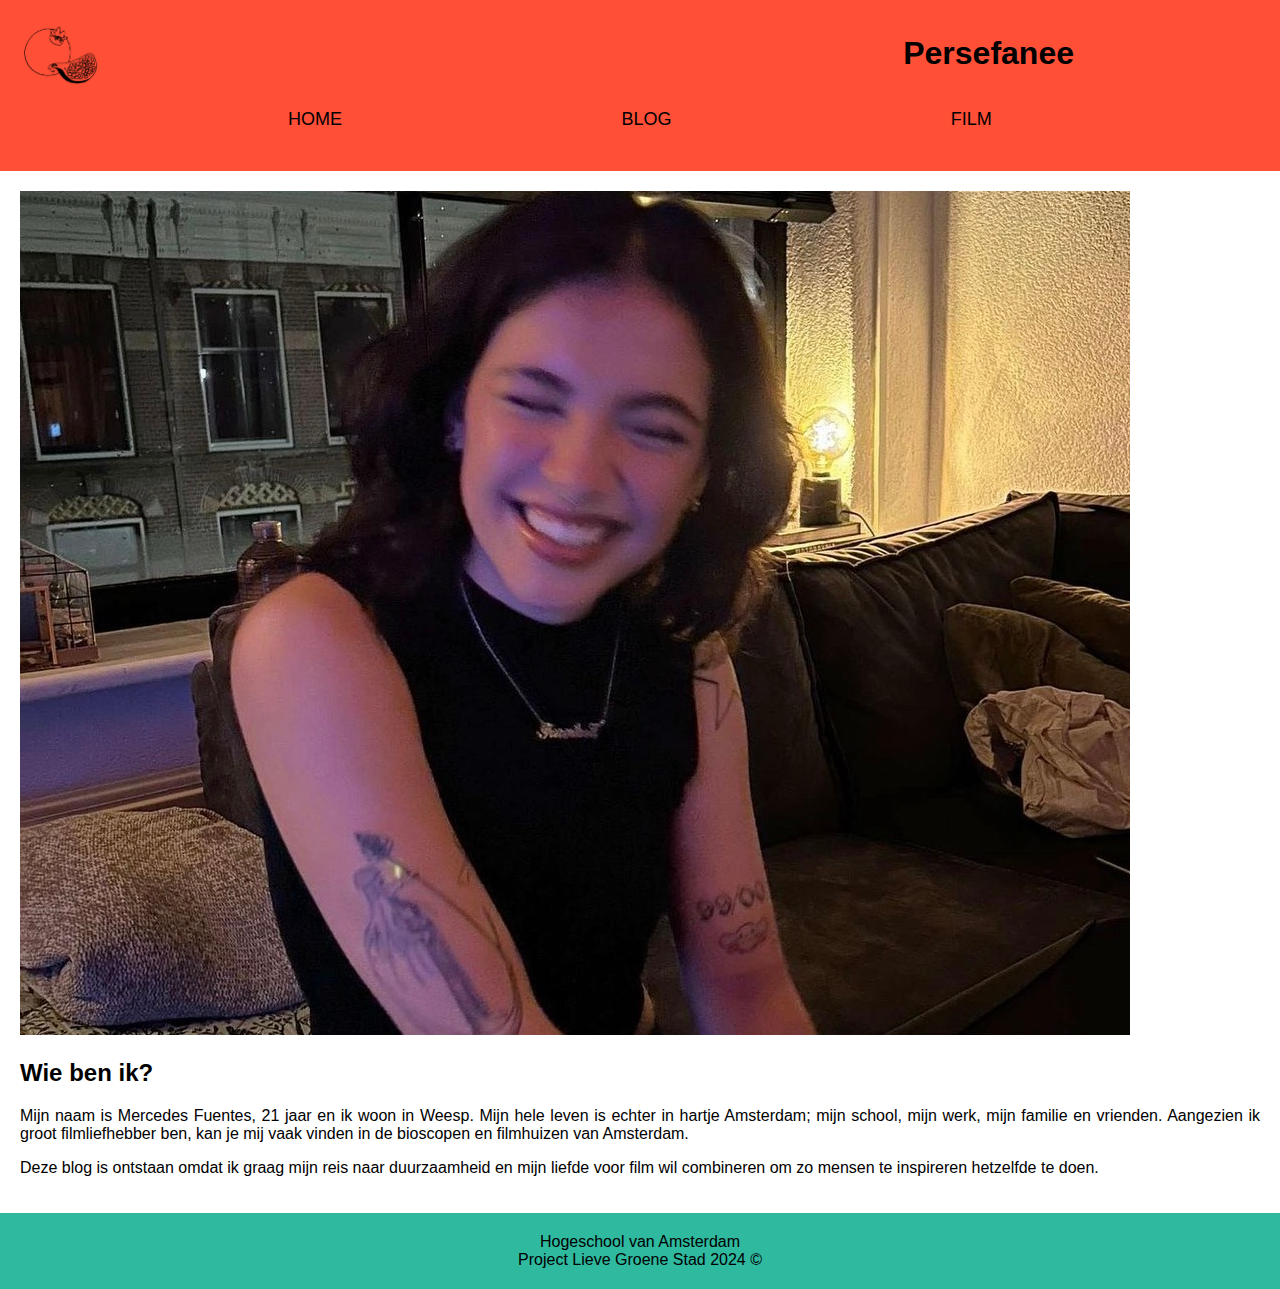
<file: index.html>
<!DOCTYPE html>
<html lang="nl">

<head>
    <meta charset="UTF-8">
    <meta name="viewport" content="width=device-width, initial-scale=1.0">
    <title>Home</title>
    <link rel="stylesheet" href="styles.css">
</head>

<body>
    <header>
        <div class="navbar">
            <img src="img/persefanee-logo.png" class="logo">
            <h1>Persefanee</h1>
        </div>
        <nav>
            <ul>
                <li><a href="index.html">Home</a></li>
                <li><a href="blog.html">Blog</a></li>
                <li><a href="film.html">Film</a></li>
            </ul>
        </nav>
    </header>

    <main>
        <div>
            <img src="img/wie-ben-ik.jpeg" class="foto">
        </div>
        <h2>Wie ben ik?</h2>
        <p>Mijn naam is Mercedes Fuentes, 21 jaar en ik woon in Weesp. Mijn hele leven is echter in hartje Amsterdam;
            mijn school, mijn werk, mijn familie en vrienden. Aangezien ik groot filmliefhebber ben, kan je mij vaak
            vinden in de bioscopen en filmhuizen van Amsterdam. </p>
        <p>Deze blog is ontstaan omdat ik graag mijn reis naar duurzaamheid en mijn liefde voor film wil combineren om
            zo mensen te inspireren hetzelfde te doen.</p>
    </main>

    <footer>Hogeschool van Amsterdam <br> Project Lieve Groene Stad 2024 ©</footer>
</body>

</html>
</file>
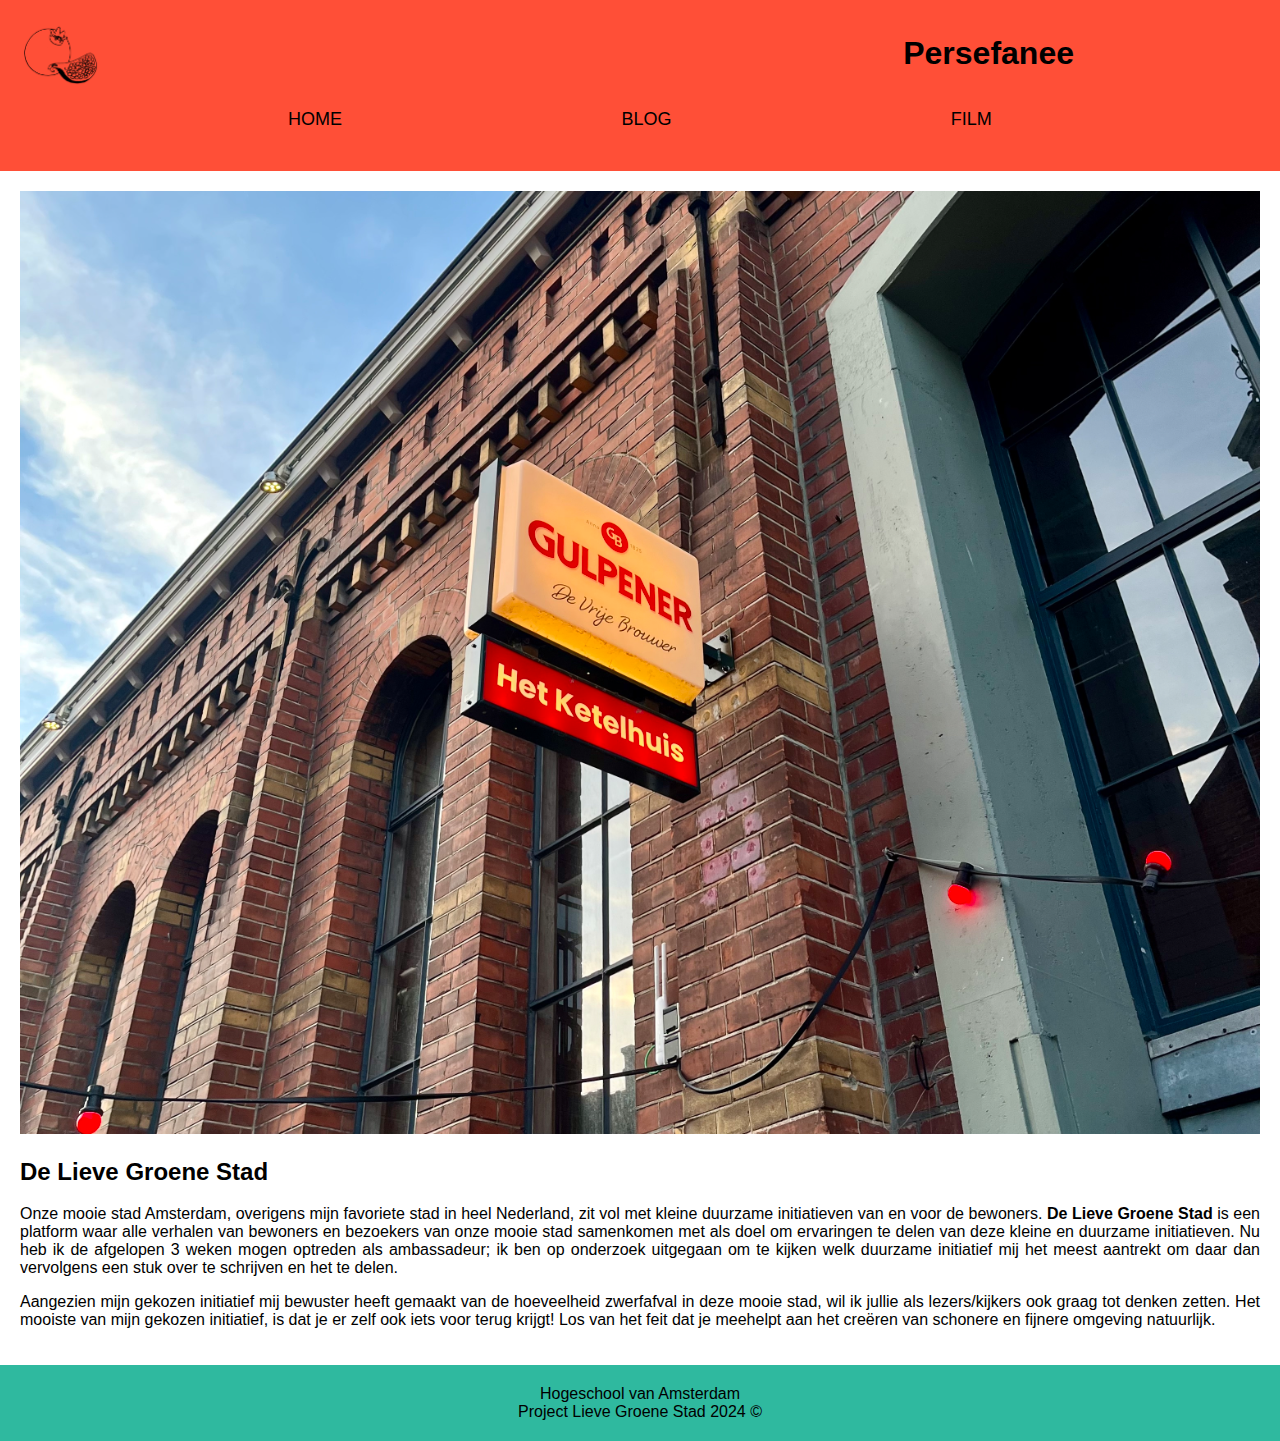
<file: blog.html>
<!DOCTYPE html>
<html lang="nl">

<head>
    <meta charset="UTF-8">
    <meta name="viewport" content="width=device-width, initial-scale=1.0">
    <title>About</title>
    <link rel="stylesheet" href="styles.css">
</head>

<body>
    <header>
        <div class="navbar">
            <img src="img/persefanee-logo.png" class="logo">
            <h1>Persefanee</h1>
        </div>
        <nav>
            <ul>
                <li><a href="index.html">Home</a></li>
                <li><a href="blog.html">Blog</a></li>
                <li><a href="film.html">Film</a></li>
            </ul>
        </nav>
    </header>

    <main>
        <div>
            <img src="img/ketelhuis.jpeg" class="foto">
        </div>
        <h2>De Lieve Groene Stad</h2>
        <p>Onze mooie stad Amsterdam, overigens mijn favoriete stad in heel Nederland, zit vol met kleine duurzame
            initiatieven van en voor de bewoners. <strong>De Lieve Groene Stad</strong> is een platform waar alle verhalen van
            bewoners en bezoekers van onze mooie stad samenkomen met als doel om ervaringen te delen van deze kleine en
            duurzame initiatieven. Nu heb ik de afgelopen 3 weken mogen optreden als ambassadeur; ik ben op onderzoek
            uitgegaan om te kijken welk duurzame initiatief mij het meest aantrekt om daar dan vervolgens een stuk over
            te schrijven en het te delen. 
            <p>Aangezien mijn gekozen initiatief mij bewuster heeft gemaakt van de
            hoeveelheid zwerfafval in deze mooie stad, wil ik jullie als lezers/kijkers ook graag tot denken zetten. Het
            mooiste van mijn gekozen initiatief, is dat je er zelf ook iets voor terug krijgt! Los van het feit dat je
            meehelpt aan het creëren van schonere en fijnere omgeving natuurlijk.</p>
    </main>

    <footer>Hogeschool van Amsterdam <br> Project Lieve Groene Stad 2024 ©</footer>
</body>

</html>
</file>
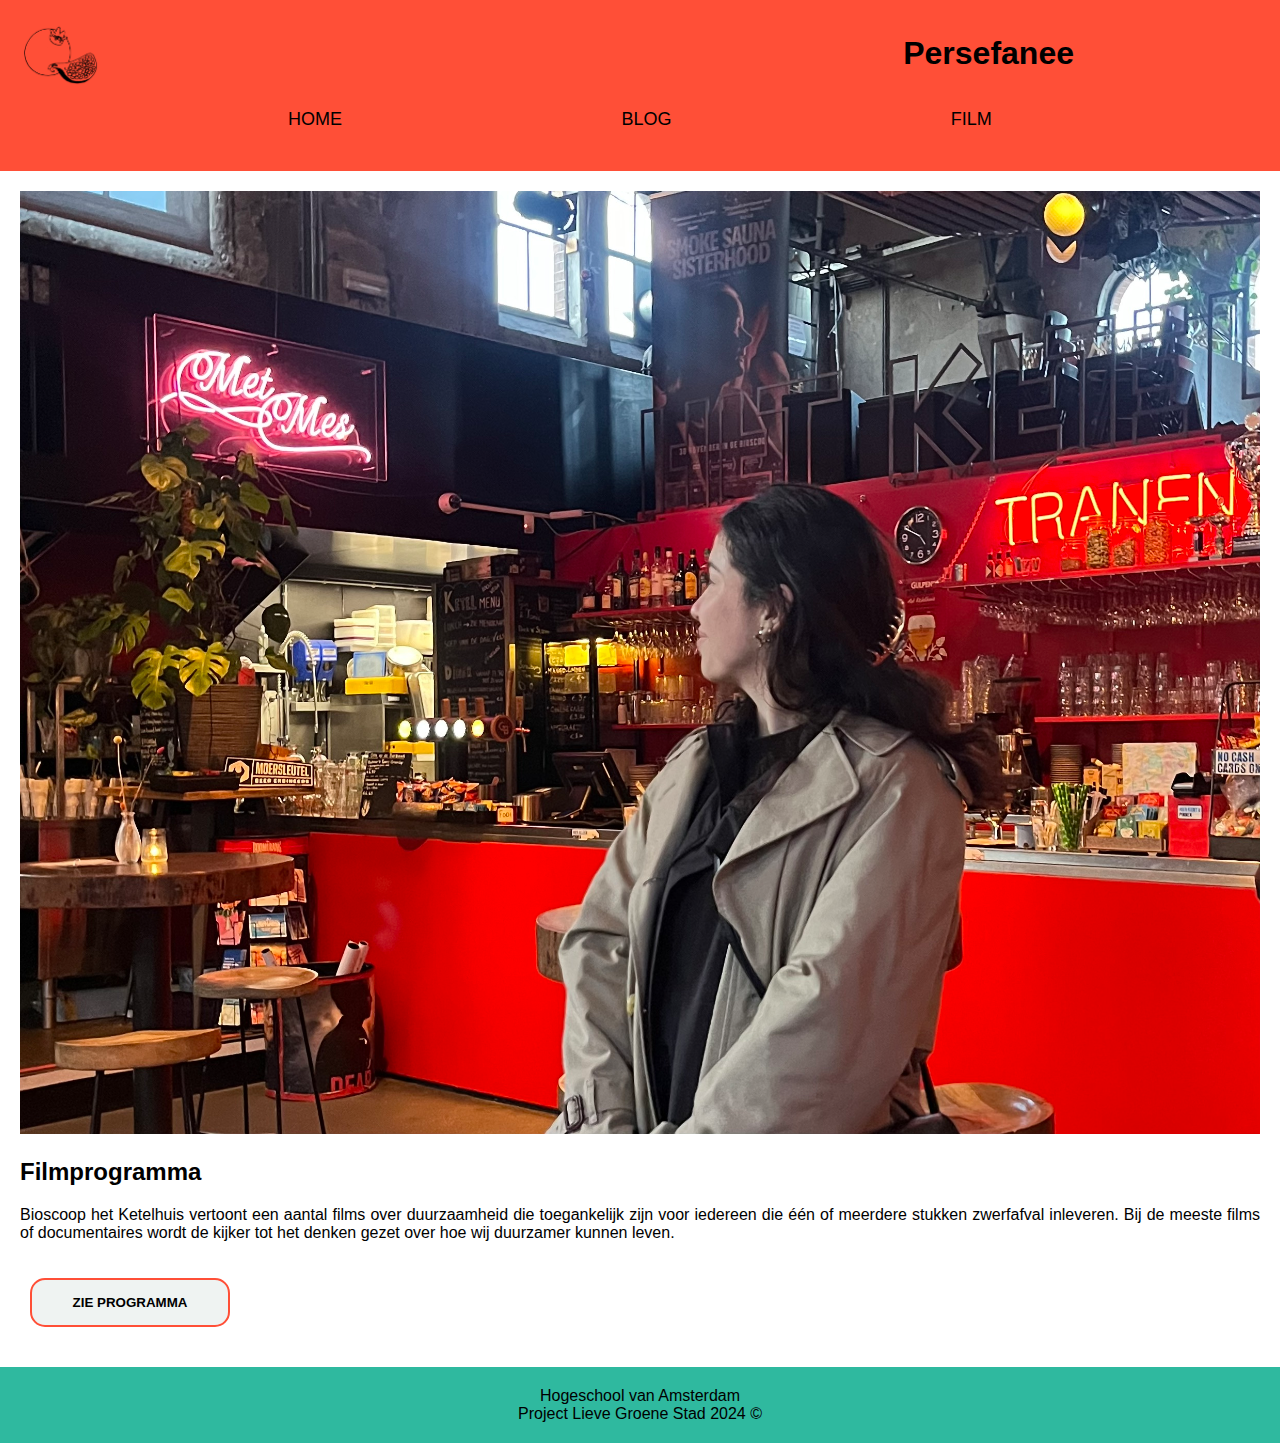
<file: film.html>
<!DOCTYPE html>
<html lang="en">

<head>
    <meta charset="UTF-8">
    <meta name="viewport" content="width=device-width, initial-scale=1.0">
    <title>Film</title>
    <link rel="stylesheet" href="styles.css">
</head>

<body>
    <header>
        <div class="navbar">
            <img src="img/persefanee-logo.png" class="logo">
            <h1>Persefanee</h1>
        </div>
        <nav>
            <ul>
                <li><a href="index.html">Home</a></li>
                <li><a href="blog.html">Blog</a></li>
                <li><a href="film.html">Film</a></li>
            </ul>
        </nav>
    </header>

    <main>
        <div>
            <img src="img/film.jpeg" class="foto">
        </div>
        <h2>Filmprogramma</h2>
        <p>Bioscoop het Ketelhuis vertoont een aantal films over duurzaamheid die toegankelijk zijn voor iedereen die
            één of meerdere stukken zwerfafval inleveren. Bij de meeste films of documentaires wordt de kijker tot het
            denken gezet over hoe wij duurzamer kunnen leven.</p>
        <div>
            <button type="button"><a href="programma.html">ZIE PROGRAMMA</a></button>
        </div>
    </main>

    <footer>Hogeschool van Amsterdam <br> Project Lieve Groene Stad 2024 ©</footer>
</body>

</html>
</file>
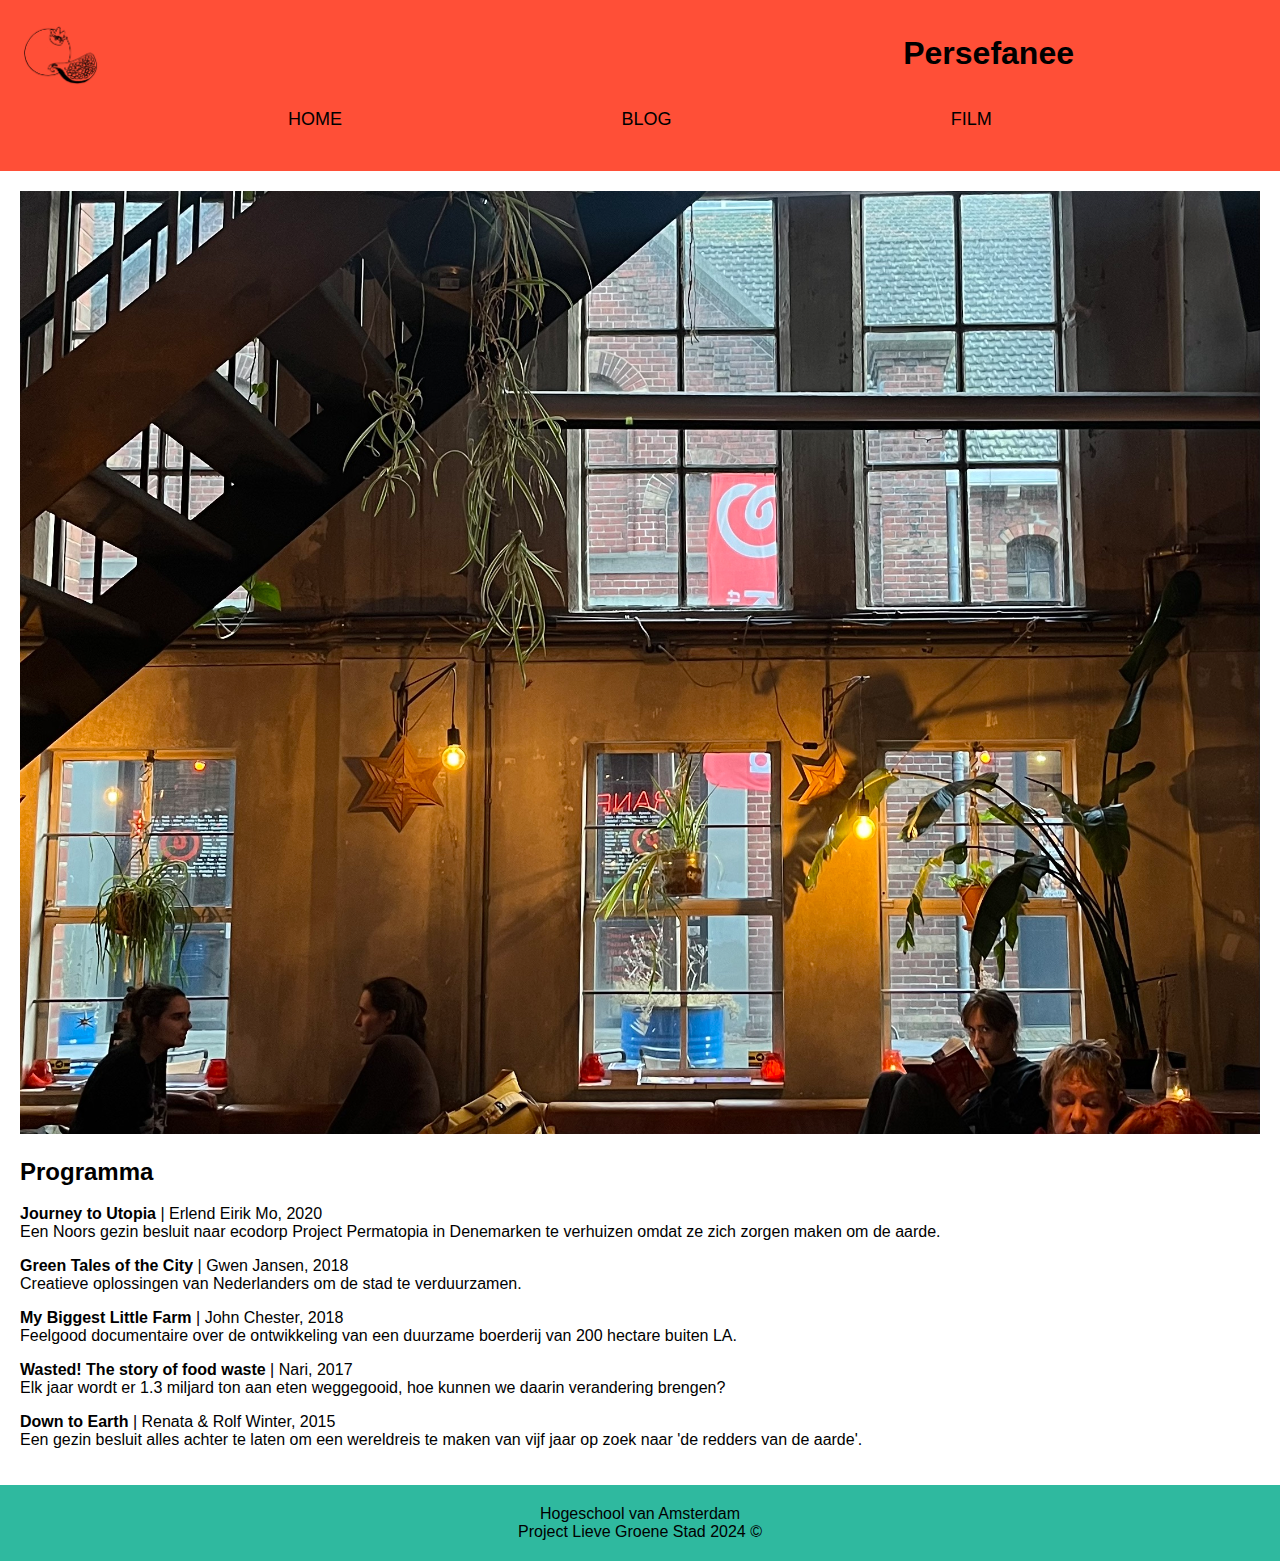
<file: programma.html>
<!DOCTYPE html>
<html lang="nl">
<head>
    <meta charset="UTF-8">
    <meta name="viewport" content="width=device-width, initial-scale=1.0">
    <title>About</title>
    <link rel="stylesheet" href="styles.css">
</head>
<body>
    <header>
        <div class="navbar">
            <img src="img/persefanee-logo.png" class="logo">
            <h1>Persefanee</h1>
        </div>
        <nav>
            <ul>
                <li><a href="index.html">Home</a></li>
                <li><a href="blog.html">Blog</a></li>
                <li><a href="film.html">Film</a></li>
            </ul>
        </nav>
    </header>

    <main>
        <div>
            <img src="img/programma.jpeg" class="foto">
        </div>
        <h2>Programma</h2>
        <p><strong>Journey to Utopia</strong> | Erlend Eirik Mo, 2020<br>Een Noors gezin besluit naar ecodorp Project Permatopia in Denemarken te verhuizen omdat ze zich zorgen maken om de aarde.</p>
        <p><strong>Green Tales of the City</strong> | Gwen Jansen, 2018<br>Creatieve oplossingen van Nederlanders om de stad te verduurzamen.</p> 
        <p><strong>My Biggest Little Farm</strong> | John Chester, 2018<br>Feelgood documentaire over de ontwikkeling van een duurzame boerderij van 200 hectare buiten LA.</p>
        <p><strong>Wasted! The story of food waste</strong> | Nari, 2017<br>Elk jaar wordt er 1.3 miljard ton aan eten weggegooid, hoe kunnen we daarin verandering brengen?</p>
        <p><strong>Down to Earth</strong> | Renata & Rolf Winter, 2015<br>Een gezin besluit alles achter te laten om een wereldreis te maken van vijf jaar op zoek naar 'de redders van de aarde'.</p>
        
    </main>

    <footer>Hogeschool van Amsterdam <br> Project Lieve Groene Stad 2024 ©</footer>
</body>
</html>
</file>
<file: styles.css>
body {
    font-family: Arial, sans-serif;
    margin: 0;
    padding: 0;
}

main {
    padding: 0;
}

main p {
    text-align: justify;
}

.navbar {
    width: 85%;
    margin: -2px;
    padding: 2px;
    display: flex;
    align-items: center;
    justify-content: space-between;
}

.logo {
    width: 80px;
    cursor: pointer;
}

.foto {
    max-width: 100%;
    padding: 0;
    margin: 0;
}

header {
    background-color: #FF4F37;
    padding: 20px;
    text-align: center;
}

header h1 {
    margin: 0;
    padding: -2px;
}

header nav ul {
    padding: 0;
    margin: 0;
    text-align: justify;
    justify-content: space-evenly;
    text-transform: uppercase;
}

header nav ul li {
    display: inline;
    margin-right: 10px;
}

main {
    padding: 20px;
}

footer {
    background-color: #2FB99F;
    padding: 20px;
    text-align: center;
}

header nav ul {
    display: flex;
    flex-direction: row;
}

header nav ul li {
    margin: 10px 0;
}

header nav li a {
    display: block;
    padding: 0.625em;
    color: black;
    text-decoration: none;
    font-size: large;
}

button {
    width: 200px;
    padding: 15px 0;
    text-align: center;
    margin: 20px 10px;
    border-radius: 15px;
    font-weight: bold;
    border: 2px solid #FF4F37;
    background: #EFF3F2;
    cursor: pointer;
}

main div button a {
    color: black;
    text-decoration: none;
}
</file>
